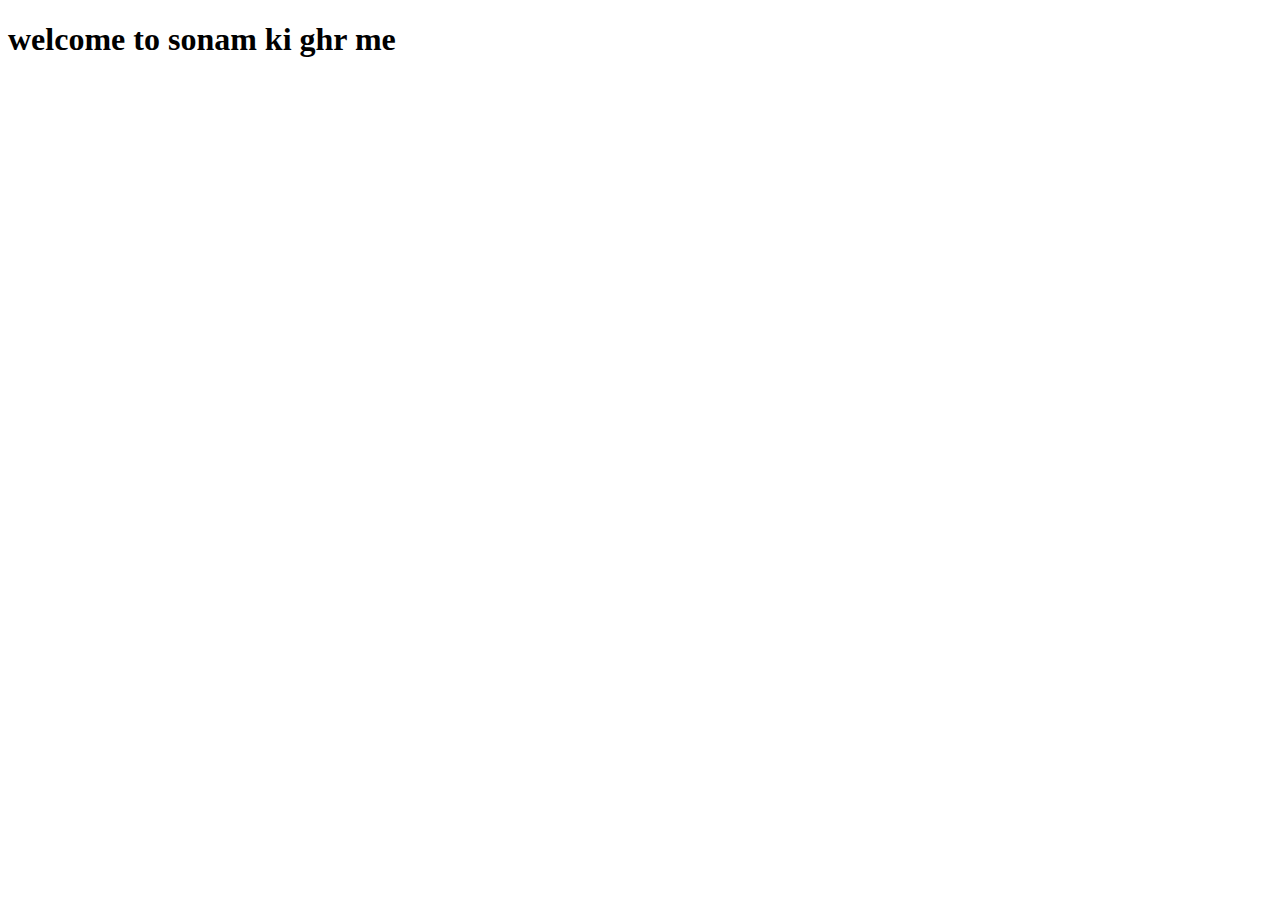
<file: portfolio website/about.html>
<!DOCTYPE html>
<html lang="en">
<head>
    <meta charset="UTF-8">
    <meta name="viewport" content="width=device-width, initial-scale=1.0">
    <title>about tab</title>
</head>
<body>
    <h1>welcome to sonam ki ghr me</h1>
    
</body>
</html>
</file>
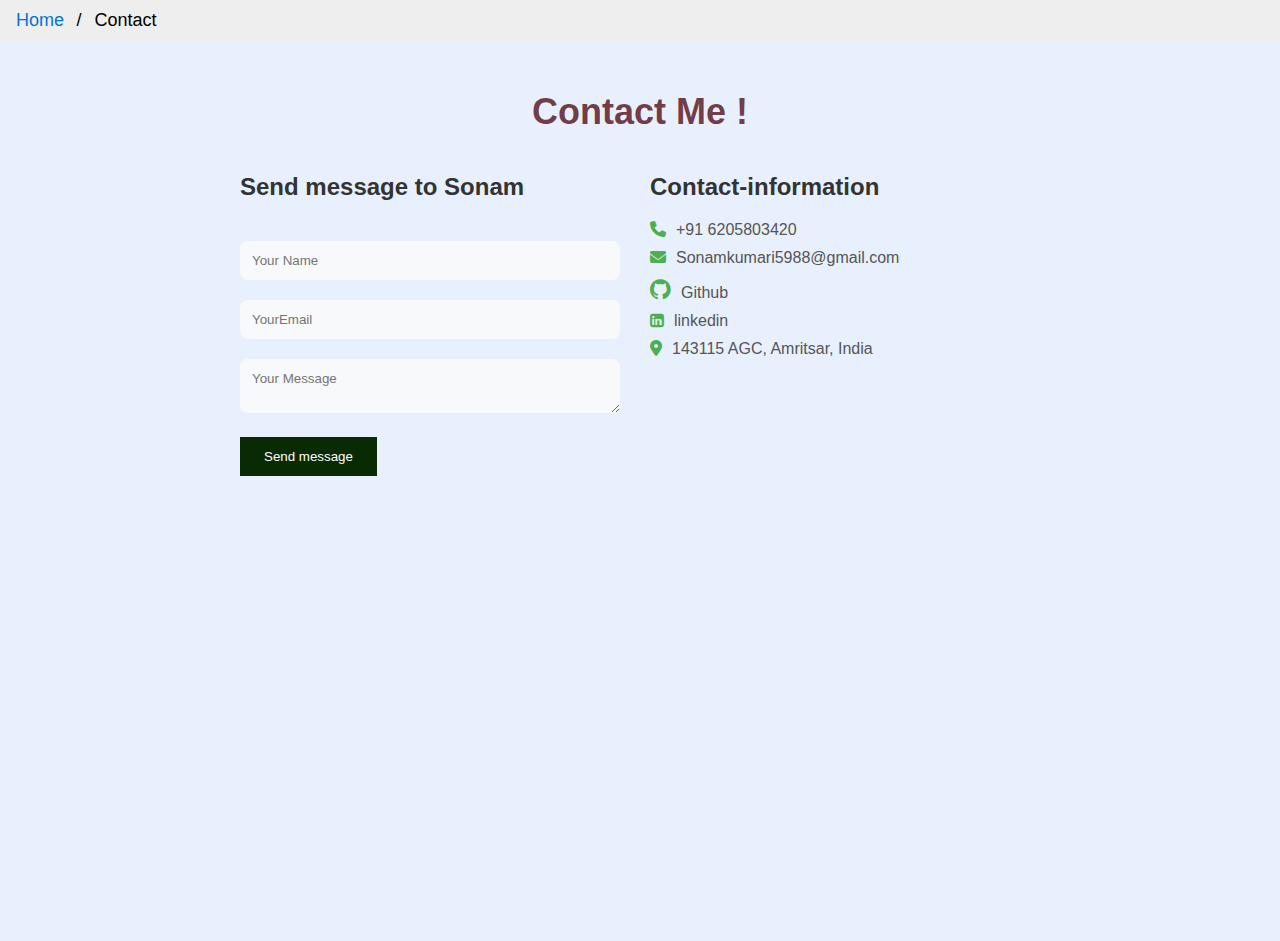
<file: portfolio website/contact.html>
<!DOCTYPE html>
<html lang="en">

<head>
    <title>Responsive page</title>
    <meta charset="UTF-8">
    <meta name="viewport" content="width=device-width, initial-scale=1.0">
    <title>Contact us</title>
    <!-- <link rel="stylesheet" href="CSS/contact1.css"> -->
    <link rel="stylesheet" href="https://cdnjs.cloudflare.com/ajax/libs/font-awesome/6.5.1/css/all.min.css">
    <link rel="stylesheet" href="https://cdnjs.cloudflare.com/ajax/libs/font-awesome/4.7.0/css/font-awesome.min.css">
    <link rel="stylesheet" href="contacts.css">
</head>

<body>
    <div class="nav">
        <ul class="breadcrumb">
            <li><a href="index.html">Home</a></li>
            <li>Contact</li>
        </ul>
    </div>
    <section class="contact">
        <div class="container">
            <h2 style="color: rgba(75, 2, 9, 0.76);">Contact Me !</h2>
            <div class="contact-wrapper">
                <div class="contact-form">
                <form>
                    <h3 class="text">Send message to Sonam</h3>
                    <div class="form-group">
                        <input type="text" name="name" placeholder="Your Name" required>
                    </div>
                    <div class="form-group">
                        <input type="email" name="email" placeholder="YourEmail" required>
                    </div>
                    <div class="form-group">
                        <textarea type="message" name="message" placeholder="Your Message" required></textarea>
                    </div>
                    <button type="submit">Send message</button>
                </form>
            </div>
            <div class="contact-info">
                <h3>Contact-information</h3>
                <p><i class="fas fa-phone"></i>+91 6205803420</p>
                <a href="https://mail.google.com/mail/u/0/?tab=rm&ogbl#inbox" target="_blank"><p><i class="fas fa-envelope"></i>Sonamkumari5988@gmail.com</p></a>
                <a href="https://github.com/sonam-0612" target="_blank"><p><i class="fa fa-github" style="font-size:24px"  target="_blank"></i>Github</p></a>
                <a href="https://www.linkedin.com/in/sonam-kumari-b04069286/"  target="_blank"><p><i class="fa fa-linkedin-square"></i>linkedin</p></a>
                <a href="https://www.google.com/maps/place/Amritsar+Group+of+Colleges/@31.5773635,74.9902765,15z/data=!4m6!3m5!1s0x391bd63f85203271:0x57ec6504e6d034f4!8m2!3
                d31.5773635!4d74.9902765!16s%2Fg%2F11bxdthb35?entry=ttu" target="_blank"><p><i class="fas fa-map-marker-alt"  target="_blank"></i>143115 AGC, Amritsar, India</p></a>
            </div>

        </div>
    </section>




</body>

</html>
</file>
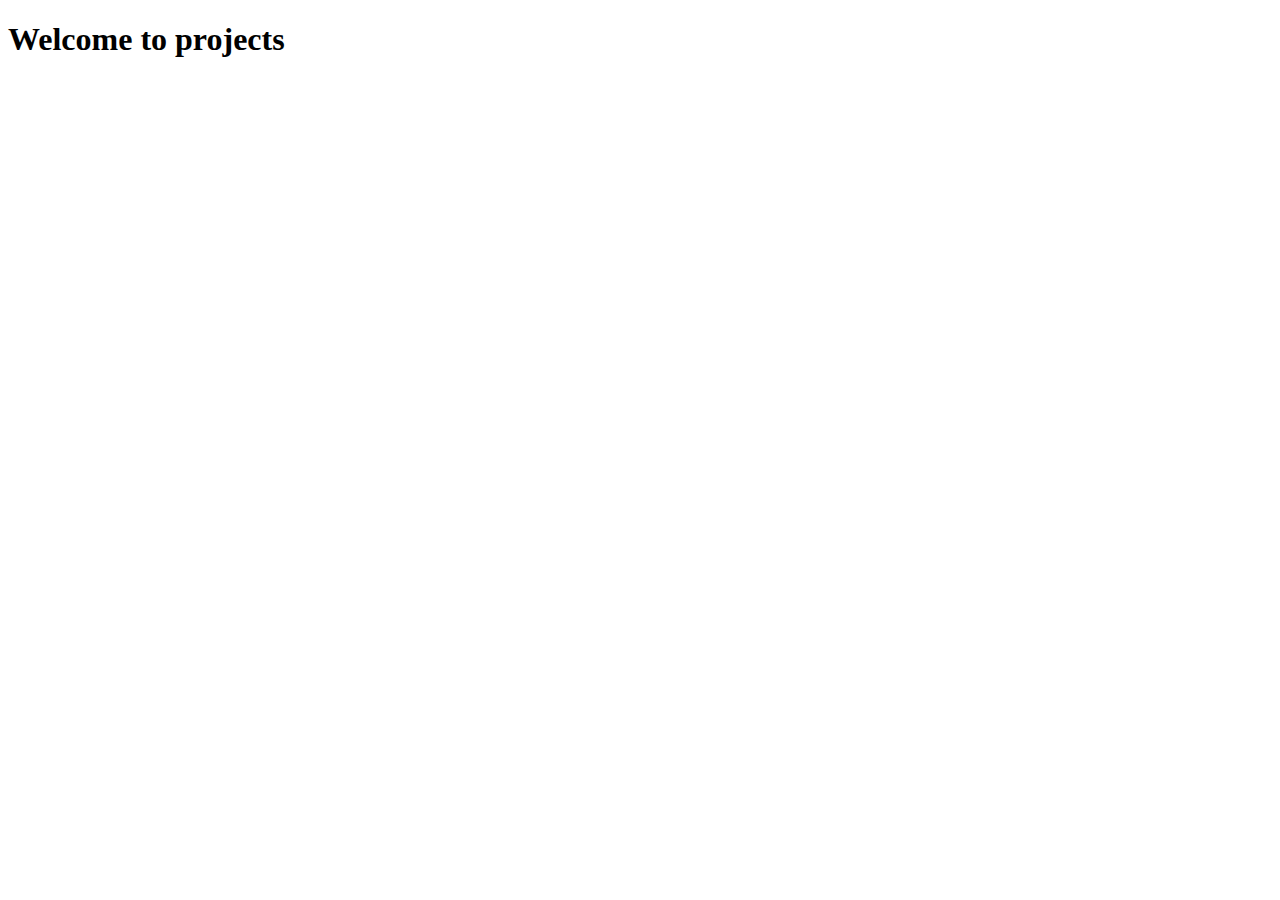
<file: portfolio website/projects.html>
<!DOCTYPE html>
<html lang="en">
<head>
    <meta charset="UTF-8">
    <meta name="viewport" content="width=device-width, initial-scale=1.0">
    <title>projects tab</title>
</head>
<body>
    <h1>Welcome to projects</h1>
    
</body>
</html>
</file>
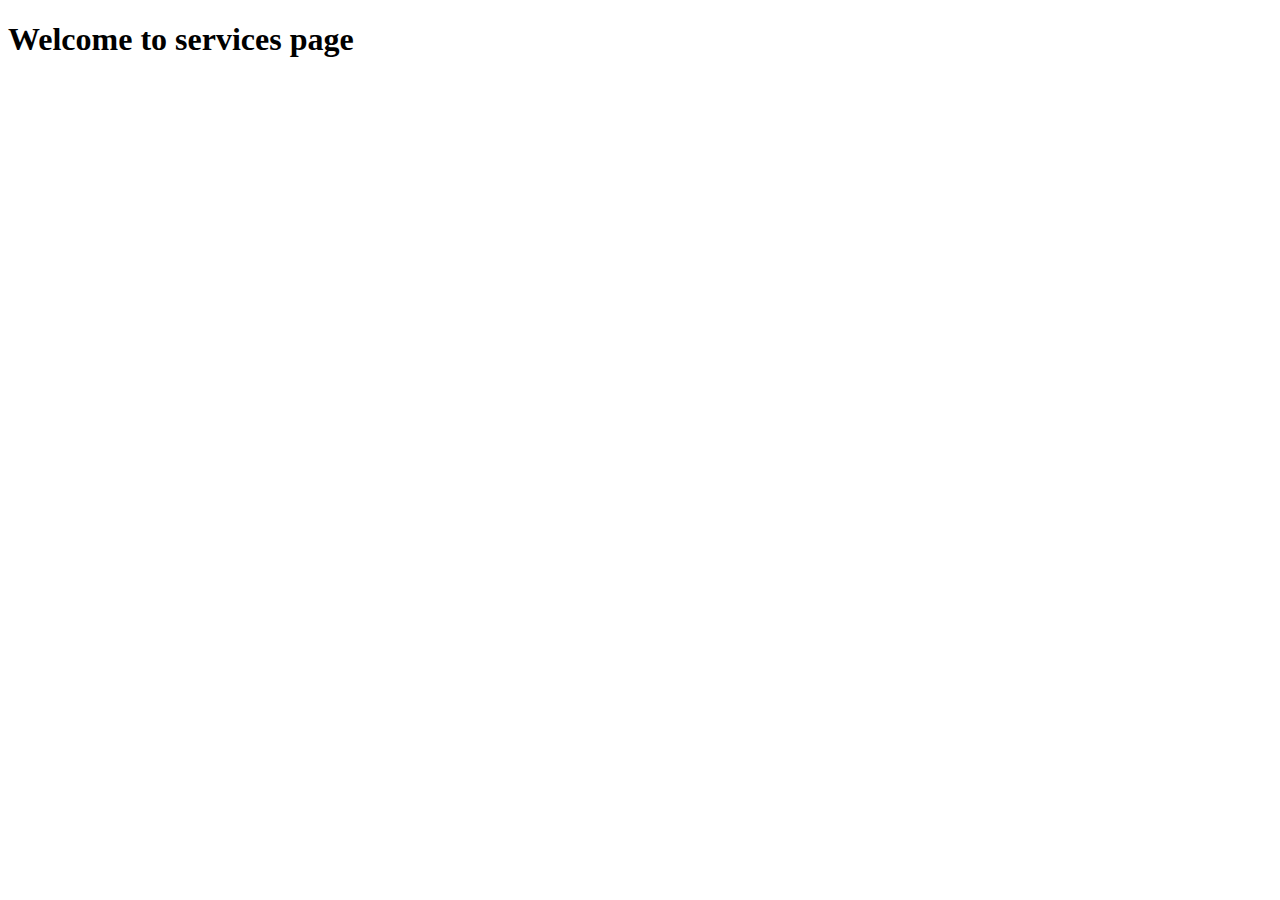
<file: portfolio website/services.html>
<!DOCTYPE html>
<html lang="en">
<head>
    <meta charset="UTF-8">
    <meta name="viewport" content="width=device-width, initial-scale=1.0">
    <title>services <table></table></title>
</head>
<body>
    <h1>Welcome to services page </h1>
    
</body>
</html>
</file>
<file: portfolio website/contacts.css>
*{
    margin:0px;
    padding:0px;
    box-sizing:border-box;
    font-family:sans-serif;
}
.contact{
    min-height: 100vh;
    background-color: #e8f0fe;
    padding: 50px;
    text-align: center;
}
.container{
    max-width: 800px;
    margin:0 auto;


}
.container h2{
    font-size: 36px;
    margin-bottom: 40px;
    color: #333;
}
.contact-wrapper{
    display: flex;
    grid-template-columns: repeat(2, 1fr);
    grid-gap: 30px;
}

form .text{
    padding-bottom: 20px;
}
.contact-form{
    text-align: left;
}
.contact-form h3{
    font-size: 24px;
    margin-bottom: 20px;
    color: #333;
     
}
.form-group{
    margin-bottom: 20px;
    width: 380px;
}
input,textarea{
    width: 100%;
    padding: 12px;
    border-radius: 8px;
    border: none;
    background-color: #f8f9fa;
    color: #333;
}
input:focus,
textarea:focus{
    outline:none;
    box-shadow: 0 0 8px #bbb;
}
button{
    display: inline-block;
    padding:12px 24px;
    background-color: rgb(8, 43, 3);
    color: #fff;
    border: none;
    cursor: pointer;
    transition: 0.3s ease;
}
button:hover{
    background-color: #45a049;
}
.contact-info{
    text-align: left;
}
.contact-info a{
    text-decoration: none;
}
.contact-info h3{
    font-size: 24px;
    margin-bottom: 20px;
    color: #333;
}
.contact-info p{
    margin-bottom: 10px;
    color: #555;

}
.contact-info i{
    color: #4caf50;
    margin-right: 10px;
}

ul.breadcrumb {
    padding: 10px 16px;
    list-style: none;
    background-color: #eee;
  }
  ul.breadcrumb li {
    display: inline;
    font-size: 18px;
  }
  ul.breadcrumb li+li:before {
    padding: 8px;
    color: black;
    content: "/\00a0";
  }
  ul.breadcrumb li a {
    color: #0275d8;
    text-decoration: none;
  }
  ul.breadcrumb li a:hover {
    color: #f9d2d2d8;
  }

@media screen and (max-width: 768px){
    .container{
        padding:20px;
    }
    .contact-wrapper{
       
        grid-template-columns: 3fr;
       
    }
    
}
</file>
